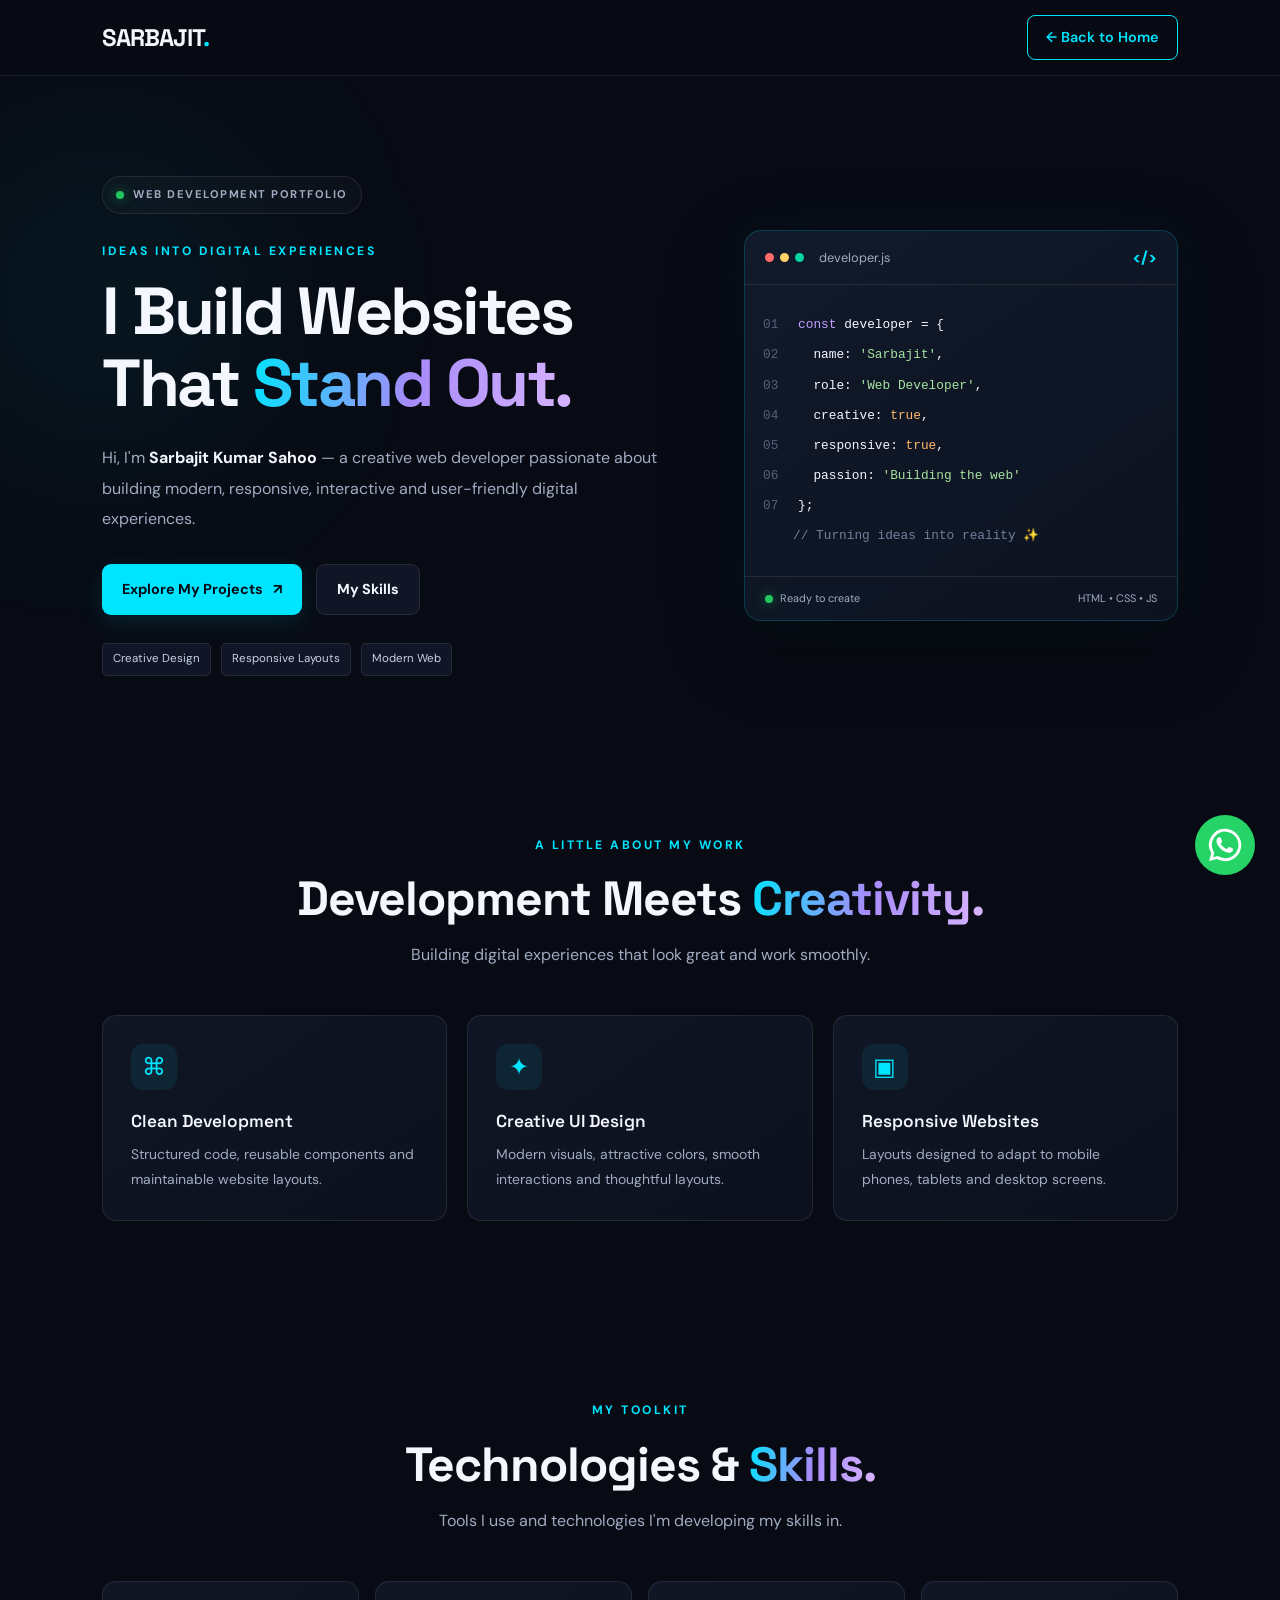
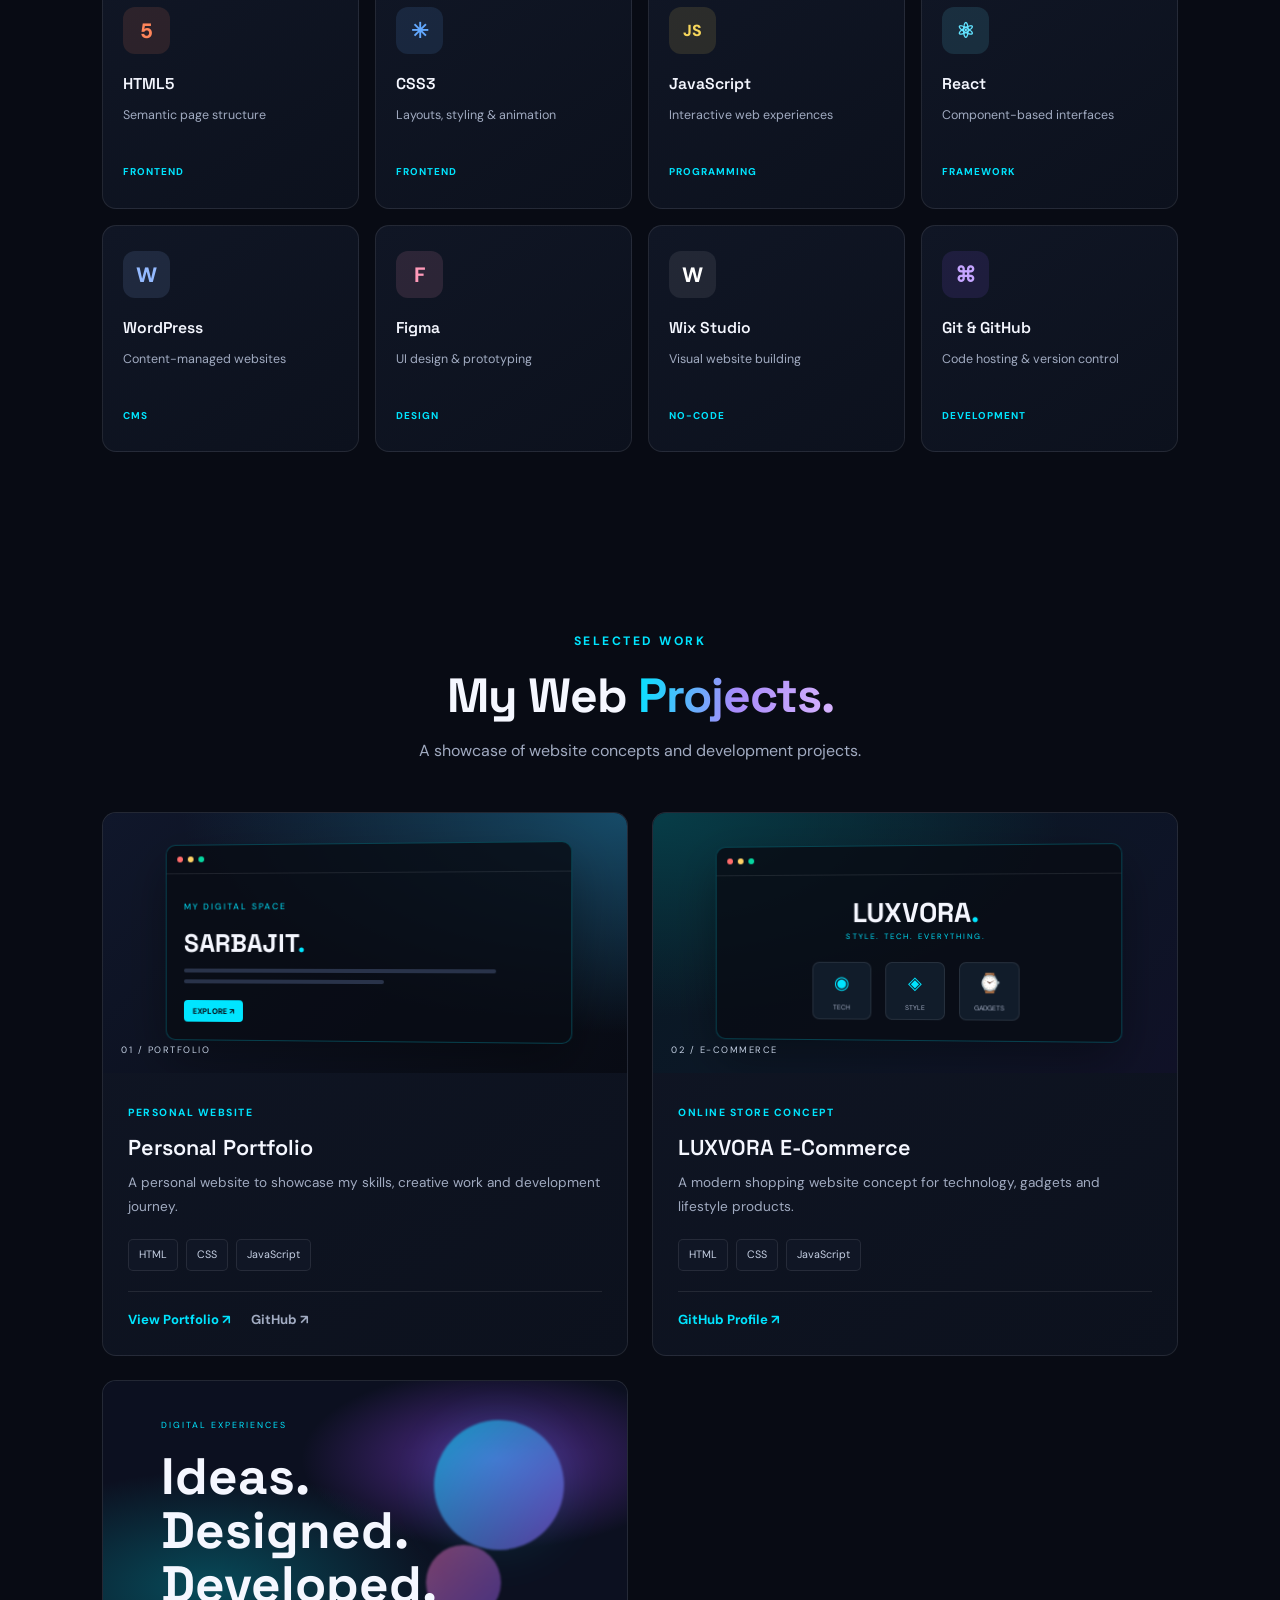
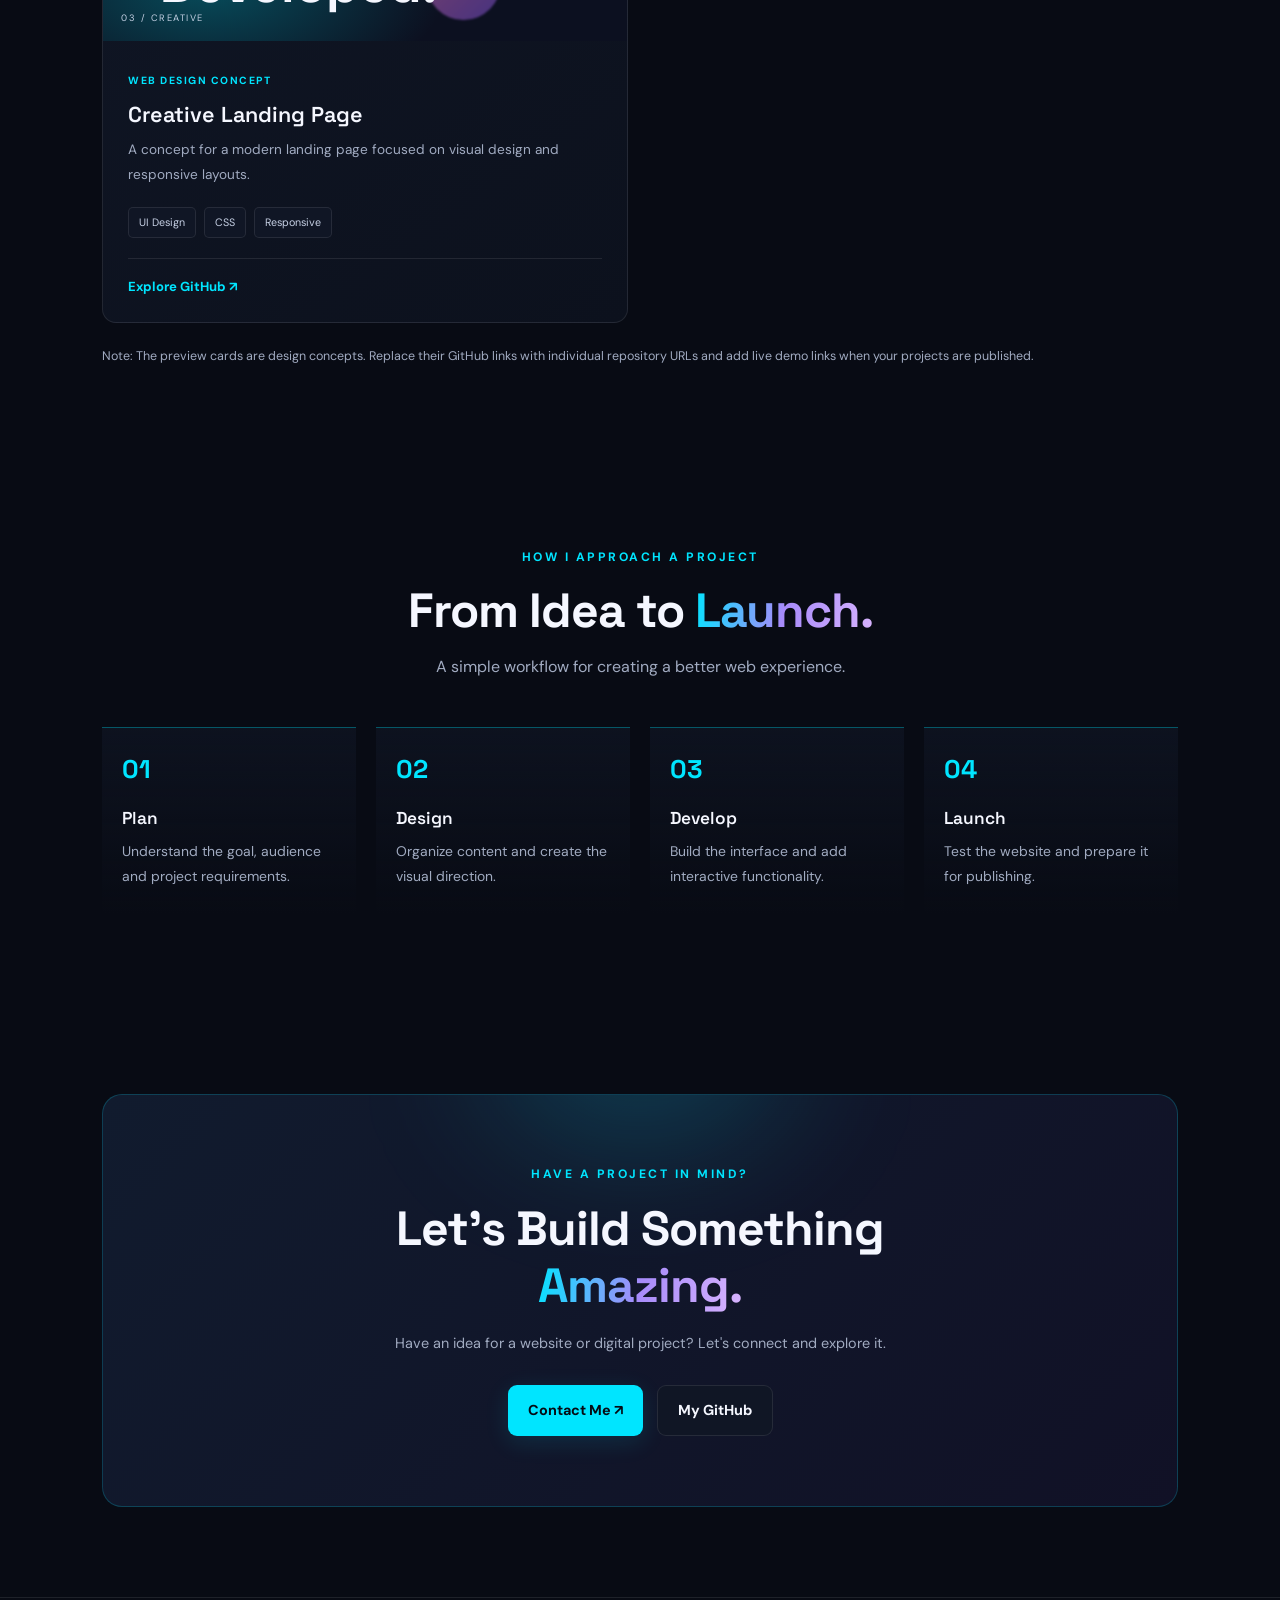
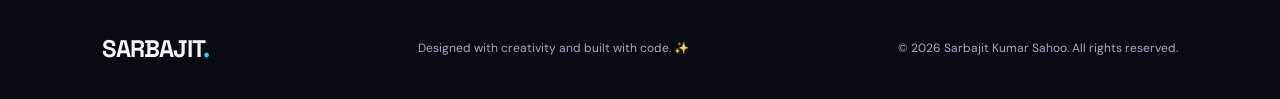
<file: web-development.html>
<!DOCTYPE html>
<html lang="en">
<head>
    <meta charset="UTF-8">
    <meta name="viewport" content="width=device-width, initial-scale=1.0">

    <title>Sarbajit Portfolio | Web Development</title>
    <meta name="description" content="Explore Sarbajit Kumar Sahoo's web development skills, websites, frontend projects and coding portfolio.">
    <meta name="theme-color" content="#080b14">

    <link rel="preconnect" href="https://fonts.googleapis.com">
    <link rel="preconnect" href="https://fonts.gstatic.com" crossorigin>
    <link href="https://fonts.googleapis.com/css2?family=DM+Sans:wght@400;500;600;700&family=Space+Grotesk:wght@400;500;600;700&display=swap" rel="stylesheet">

    <link rel="stylesheet" href="web-development.css">
    <link rel="icon" type="image/png" href="FAVICON.png">
</head>

<body>
    <div class="progress-bar" id="progressBar"></div>

    <!-- Floating WhatsApp Button -->
    <a href="https://wa.me/917381287409"
       class="floating-whatsapp"
       target="_blank"
       rel="noopener noreferrer"
       aria-label="Chat with me on WhatsApp"
       title="Chat with me on WhatsApp">

        <svg viewBox="0 0 32 32" aria-hidden="true">
            <path fill="currentColor" d="M16 .8A15.1 15.1 0 0 0 3.1 23.8L1 31l7.4-1.9A15.2 15.2 0 1 0 16 .8Zm0 27.6a12.4 12.4 0 0 1-6.3-1.7l-.5-.3-4.4 1.2L6 23.3l-.3-.5A12.5 12.5 0 1 1 16 28.4Zm6.9-9.3c-.4-.2-2.3-1.1-2.7-1.2-.4-.2-.6-.2-.9.2-.3.4-1 1.2-1.2 1.4-.2.3-.5.3-.9.1-.4-.2-1.6-.6-3-1.9-1.1-1-1.9-2.2-2.1-2.6-.2-.4 0-.6.2-.8l.6-.7c.2-.2.3-.4.4-.7.1-.2 0-.5 0-.7-.1-.2-.9-2.1-1.2-2.9-.3-.7-.6-.6-.9-.6h-.7c-.3 0-.7.1-1.1.5-.4.4-1.4 1.3-1.4 3.2s1.4 3.7 1.6 4c.2.3 2.8 4.3 6.7 6 .9.4 1.6.6 2.1.7.9.3 1.7.2 2.3.1.7-.1 2.3-.9 2.6-1.8.3-.9.3-1.7.2-1.8-.1-.2-.4-.3-.8-.5Z"/>
        </svg>

        <span class="whatsapp-tooltip">Chat with me</span>
    </a>

    <!-- Header -->
    <header class="header">
        <a href="index.html" class="logo">SARBAJIT<span>.</span></a>

        <nav class="navbar">
            <a href="index.html" class="nav-link">← Back to Home</a>
        </nav>
    </header>

    <main>
        <!-- Hero Section -->
        <section class="hero section reveal">
            <div class="hero-content">
                <div class="status">
                    <span class="status-dot"></span>
                    WEB DEVELOPMENT PORTFOLIO
                </div>

                <p class="eyebrow">IDEAS INTO DIGITAL EXPERIENCES</p>

                <h1>
                    I Build Websites<br>
                    That <span class="gradient-text">Stand Out.</span>
                </h1>

                <p class="hero-description">
                    Hi, I'm <strong>Sarbajit Kumar Sahoo</strong> — a creative
                    web developer passionate about building modern, responsive,
                    interactive and user-friendly digital experiences.
                </p>

                <div class="hero-buttons">
                    <a href="#projects" class="btn btn-primary">
                        Explore My Projects <span>↗</span>
                    </a>

                    <a href="#skills" class="btn btn-secondary">
                        My Skills
                    </a>
                </div>

                <div class="hero-tags">
                    <span>Creative Design</span>
                    <span>Responsive Layouts</span>
                    <span>Modern Web</span>
                </div>
            </div>

            <div class="code-card">
                <div class="code-top">
                    <div class="window-dots">
                        <span></span><span></span><span></span>
                    </div>
                    <span class="file-name">developer.js</span>
                    <span class="code-symbol">&lt;/&gt;</span>
                </div>

                <div class="code-body">
                    <p><span class="line-no">01</span> <span class="purple">const</span> developer = {</p>
                    <p><span class="line-no">02</span> &nbsp; name: <span class="green">'Sarbajit'</span>,</p>
                    <p><span class="line-no">03</span> &nbsp; role: <span class="green">'Web Developer'</span>,</p>
                    <p><span class="line-no">04</span> &nbsp; creative: <span class="orange">true</span>,</p>
                    <p><span class="line-no">05</span> &nbsp; responsive: <span class="orange">true</span>,</p>
                    <p><span class="line-no">06</span> &nbsp; passion: <span class="green">'Building the web'</span></p>
                    <p><span class="line-no">07</span> };</p>
                    <p class="code-comment">// Turning ideas into reality ✨</p>
                </div>

                <div class="code-footer">
                    <span><span class="status-dot"></span> Ready to create</span>
                    <span>HTML • CSS • JS</span>
                </div>
            </div>
        </section>

        <!-- About -->
        <section class="section about-section reveal" id="about">
            <div class="section-heading">
                <p class="eyebrow">A LITTLE ABOUT MY WORK</p>
                <h2>Development Meets <span class="gradient-text">Creativity.</span></h2>
                <p>Building digital experiences that look great and work smoothly.</p>
            </div>

            <div class="about-grid">
                <article class="info-card">
                    <div class="card-icon">⌘</div>
                    <h3>Clean Development</h3>
                    <p>Structured code, reusable components and maintainable website layouts.</p>
                </article>

                <article class="info-card">
                    <div class="card-icon">✦</div>
                    <h3>Creative UI Design</h3>
                    <p>Modern visuals, attractive colors, smooth interactions and thoughtful layouts.</p>
                </article>

                <article class="info-card">
                    <div class="card-icon">▣</div>
                    <h3>Responsive Websites</h3>
                    <p>Layouts designed to adapt to mobile phones, tablets and desktop screens.</p>
                </article>
            </div>
        </section>

        <!-- Skills -->
        <section class="section reveal" id="skills">
            <div class="section-heading">
                <p class="eyebrow">MY TOOLKIT</p>
                <h2>Technologies & <span class="gradient-text">Skills.</span></h2>
                <p>Tools I use and technologies I'm developing my skills in.</p>
            </div>

            <div class="skills-grid">
                <article class="skill-card">
                    <span class="skill-icon html-icon">5</span>
                    <h3>HTML5</h3>
                    <p>Semantic page structure</p>
                    <span class="skill-label">FRONTEND</span>
                </article>

                <article class="skill-card">
                    <span class="skill-icon css-icon">✳</span>
                    <h3>CSS3</h3>
                    <p>Layouts, styling & animation</p>
                    <span class="skill-label">FRONTEND</span>
                </article>

                <article class="skill-card">
                    <span class="skill-icon js-icon">JS</span>
                    <h3>JavaScript</h3>
                    <p>Interactive web experiences</p>
                    <span class="skill-label">PROGRAMMING</span>
                </article>

                <article class="skill-card">
                    <span class="skill-icon react-icon">⚛</span>
                    <h3>React</h3>
                    <p>Component-based interfaces</p>
                    <span class="skill-label">FRAMEWORK</span>
                </article>

                <article class="skill-card">
                    <span class="skill-icon wp-icon">W</span>
                    <h3>WordPress</h3>
                    <p>Content-managed websites</p>
                    <span class="skill-label">CMS</span>
                </article>

                <article class="skill-card">
                    <span class="skill-icon figma-icon">F</span>
                    <h3>Figma</h3>
                    <p>UI design & prototyping</p>
                    <span class="skill-label">DESIGN</span>
                </article>

                <article class="skill-card">
                    <span class="skill-icon wix-icon">W</span>
                    <h3>Wix Studio</h3>
                    <p>Visual website building</p>
                    <span class="skill-label">NO-CODE</span>
                </article>

                <article class="skill-card">
                    <span class="skill-icon git-icon">⌘</span>
                    <h3>Git & GitHub</h3>
                    <p>Code hosting & version control</p>
                    <span class="skill-label">DEVELOPMENT</span>
                </article>
            </div>
        </section>

        <!-- Projects -->
        <section class="section projects-section reveal" id="projects">
            <div class="section-heading">
                <p class="eyebrow">SELECTED WORK</p>
                <h2>My Web <span class="gradient-text">Projects.</span></h2>
                <p>A showcase of website concepts and development projects.</p>
            </div>

            <div class="projects-grid">
                <article class="project-card">
                    <div class="project-preview preview-portfolio">
                        <div class="mock-browser">
                            <div class="mock-bar"><span></span><span></span><span></span></div>
                            <div class="mock-content">
                                <span class="mock-label">MY DIGITAL SPACE</span>
                                <div class="mock-title">SARBAJIT<span>.</span></div>
                                <div class="mock-line"></div>
                                <div class="mock-line short"></div>
                                <div class="mock-pill">EXPLORE ↗</div>
                            </div>
                        </div>
                        <span class="preview-number">01 / PORTFOLIO</span>
                    </div>

                    <div class="project-info">
                        <span class="project-type">PERSONAL WEBSITE</span>
                        <h3>Personal Portfolio</h3>
                        <p>A personal website to showcase my skills, creative work and development journey.</p>
                        <div class="tech-tags"><span>HTML</span><span>CSS</span><span>JavaScript</span></div>
                        <div class="project-actions">
                            <a href="index.html" class="project-link">View Portfolio ↗</a>
                            <a href="https://github.com/Sarbajitkumar2003" target="_blank" rel="noopener noreferrer" class="project-link secondary-link">GitHub ↗</a>
                        </div>
                    </div>
                </article>

                <article class="project-card">
                    <div class="project-preview preview-luxvora">
                        <div class="mock-browser">
                            <div class="mock-bar"><span></span><span></span><span></span></div>
                            <div class="lux-brand">LUXVORA<span>.</span></div>
                            <div class="lux-tagline">STYLE. TECH. EVERYTHING.</div>
                            <div class="lux-products">
                                <div>◉<small>TECH</small></div>
                                <div>◈<small>STYLE</small></div>
                                <div>⌚<small>GADGETS</small></div>
                            </div>
                        </div>
                        <span class="preview-number">02 / E-COMMERCE</span>
                    </div>

                    <div class="project-info">
                        <span class="project-type">ONLINE STORE CONCEPT</span>
                        <h3>LUXVORA E-Commerce</h3>
                        <p>A modern shopping website concept for technology, gadgets and lifestyle products.</p>
                        <div class="tech-tags"><span>HTML</span><span>CSS</span><span>JavaScript</span></div>
                        <div class="project-actions">
                            <a href="https://github.com/Sarbajitkumar2003" target="_blank" rel="noopener noreferrer" class="project-link">GitHub Profile ↗</a>
                        </div>
                    </div>
                </article>

                <article class="project-card">
                    <div class="project-preview preview-creative">
                        <div class="creative-orb orb-one"></div>
                        <div class="creative-orb orb-two"></div>
                        <div class="creative-content">
                            <span>DIGITAL EXPERIENCES</span>
                            <h3>Ideas.<br>Designed.<br>Developed.</h3>
                        </div>
                        <span class="preview-number">03 / CREATIVE</span>
                    </div>

                    <div class="project-info">
                        <span class="project-type">WEB DESIGN CONCEPT</span>
                        <h3>Creative Landing Page</h3>
                        <p>A concept for a modern landing page focused on visual design and responsive layouts.</p>
                        <div class="tech-tags"><span>UI Design</span><span>CSS</span><span>Responsive</span></div>
                        <div class="project-actions">
                            <a href="https://github.com/Sarbajitkumar2003" target="_blank" rel="noopener noreferrer" class="project-link">Explore GitHub ↗</a>
                        </div>
                    </div>
                </article>
            </div>

            <p class="project-note">
                Note: The preview cards are design concepts. Replace their GitHub links
                with individual repository URLs and add live demo links when your projects
                are published.
            </p>
        </section>

        <!-- Workflow -->
        <section class="section reveal" id="workflow">
            <div class="section-heading">
                <p class="eyebrow">HOW I APPROACH A PROJECT</p>
                <h2>From Idea to <span class="gradient-text">Launch.</span></h2>
                <p>A simple workflow for creating a better web experience.</p>
            </div>

            <div class="workflow-grid">
                <article class="workflow-item">
                    <span class="step-number">01</span>
                    <h3>Plan</h3>
                    <p>Understand the goal, audience and project requirements.</p>
                </article>
                <article class="workflow-item">
                    <span class="step-number">02</span>
                    <h3>Design</h3>
                    <p>Organize content and create the visual direction.</p>
                </article>
                <article class="workflow-item">
                    <span class="step-number">03</span>
                    <h3>Develop</h3>
                    <p>Build the interface and add interactive functionality.</p>
                </article>
                <article class="workflow-item">
                    <span class="step-number">04</span>
                    <h3>Launch</h3>
                    <p>Test the website and prepare it for publishing.</p>
                </article>
            </div>
        </section>

        <!-- Contact CTA -->
        <section class="section reveal" id="contact">
            <div class="contact-card">
                <div class="contact-glow"></div>
                <p class="eyebrow">HAVE A PROJECT IN MIND?</p>
                <h2>Let's Build Something <span class="gradient-text">Amazing.</span></h2>
                <p>Have an idea for a website or digital project? Let's connect and explore it.</p>

                <div class="hero-buttons contact-buttons">
                    <a href="index.html#contact" class="btn btn-primary">Contact Me ↗</a>
                    <a href="https://github.com/Sarbajitkumar2003" target="_blank" rel="noopener noreferrer" class="btn btn-secondary">My GitHub</a>
                </div>
            </div>
        </section>
    </main>

    <!-- Footer -->
    <footer class="footer">
        <a href="index.html" class="logo">SARBAJIT<span>.</span></a>
        <p>Designed with creativity and built with code. ✨</p>
        <p class="copyright">© <span id="currentYear"></span> Sarbajit Kumar Sahoo. All rights reserved.</p>
    </footer>

    <script src="web-development.js"></script>
</body>
</html>
</file>
<file: web-development.css>
:root {
    --bg: #080b14;
    --surface: #101625;
    --surface-light: #151d2e;
    --text: #f5f7ff;
    --muted: #a1abc1;
    --accent: #00e5ff;
    --purple: #8b5cf6;
    --border: rgba(255, 255, 255, 0.09);
}

* {
    margin: 0;
    padding: 0;
    box-sizing: border-box;
}

html {
    scroll-behavior: smooth;
    scroll-padding-top: 100px;
}

body {
    font-family: 'DM Sans', sans-serif;
    background: var(--bg);
    color: var(--text);
    overflow-x: hidden;
    line-height: 1.6;
}

a {
    color: inherit;
    text-decoration: none;
}

button {
    font: inherit;
}

::selection {
    background: var(--accent);
    color: var(--bg);
}

.progress-bar {
    position: fixed;
    top: 0;
    left: 0;
    height: 3px;
    width: 0;
    background: linear-gradient(90deg, var(--accent), var(--purple));
    z-index: 2000;
    pointer-events: none;
}

/* Header */

.header {
    position: sticky;
    top: 0;
    z-index: 1000;
    min-height: 76px;
    padding: 0 8%;
    display: flex;
    justify-content: space-between;
    align-items: center;
    background: rgba(8, 11, 20, 0.88);
    backdrop-filter: blur(18px);
    -webkit-backdrop-filter: blur(18px);
    border-bottom: 1px solid var(--border);
}

.logo {
    font: 700 1.5rem 'Space Grotesk', sans-serif;
    letter-spacing: -1px;
}

.logo span {
    color: var(--accent);
}

.navbar {
    display: flex;
    align-items: center;
}

.nav-link {
    color: var(--accent);
    border: 1px solid var(--accent);
    padding: 10px 18px;
    border-radius: 8px;
    transition: 0.3s ease;
    font-size: 0.9rem;
    font-weight: 600;
}

.nav-link:hover {
    background: var(--accent);
    color: var(--bg);
    box-shadow: 0 0 20px rgba(0, 229, 255, 0.25);
}

/* Shared sections */

.section {
    width: min(1120px, 84%);
    margin: 0 auto;
    padding: 90px 0;
}

.section-heading {
    max-width: 700px;
    margin: 0 auto 48px;
    text-align: center;
}

.eyebrow {
    color: var(--accent);
    font-size: 0.76rem;
    font-weight: 700;
    letter-spacing: 2.5px;
    margin-bottom: 15px;
}

.section-heading h2,
.contact-card h2 {
    font: 700 clamp(1.9rem, 4vw, 3rem) 'Space Grotesk', sans-serif;
    line-height: 1.2;
    letter-spacing: -1px;
}

.section-heading > p:last-child {
    color: var(--muted);
    margin-top: 14px;
}

.gradient-text {
    background: linear-gradient(100deg, var(--accent), #a78bfa, #d8b4fe);
    -webkit-background-clip: text;
    background-clip: text;
    color: transparent;
}

/* Hero */

.hero {
    min-height: 630px;
    display: grid;
    grid-template-columns: 1.15fr 0.85fr;
    align-items: center;
    gap: 55px;
    padding-top: 100px;
    padding-bottom: 100px;
    position: relative;
}

.hero::before {
    content: "";
    position: absolute;
    width: 340px;
    height: 340px;
    left: -170px;
    top: 50px;
    background: rgba(0, 229, 255, 0.06);
    filter: blur(100px);
    border-radius: 50%;
    pointer-events: none;
}

.hero-content {
    position: relative;
    z-index: 1;
}

.status {
    display: inline-flex;
    align-items: center;
    gap: 9px;
    color: var(--muted);
    font-size: 0.7rem;
    font-weight: 700;
    letter-spacing: 1.5px;
    padding: 9px 13px;
    border: 1px solid var(--border);
    background: rgba(255, 255, 255, 0.025);
    border-radius: 30px;
    margin-bottom: 28px;
}

.status-dot {
    display: inline-block;
    width: 8px;
    height: 8px;
    background: #22c55e;
    border-radius: 50%;
    box-shadow: 0 0 12px rgba(34, 197, 94, 0.6);
    flex-shrink: 0;
}

.hero h1 {
    font: 700 clamp(2.8rem, 5.2vw, 4.7rem) 'Space Grotesk', sans-serif;
    line-height: 1.08;
    letter-spacing: -2.5px;
    margin-bottom: 23px;
}

.hero-description {
    max-width: 560px;
    color: var(--muted);
    font-size: 1rem;
    line-height: 1.9;
}

.hero-description strong {
    color: var(--text);
}

.hero-buttons {
    display: flex;
    flex-wrap: wrap;
    gap: 14px;
    margin-top: 30px;
}

.btn {
    min-height: 49px;
    display: inline-flex;
    justify-content: center;
    align-items: center;
    gap: 10px;
    padding: 13px 20px;
    border-radius: 9px;
    font-weight: 700;
    font-size: 0.9rem;
    transition: transform 0.3s ease, background 0.3s ease,
                box-shadow 0.3s ease;
}

.btn:hover {
    transform: translateY(-3px);
}

.btn-primary {
    color: #050b14;
    background: var(--accent);
    box-shadow: 0 6px 25px rgba(0, 229, 255, 0.12);
}

.btn-primary:hover {
    box-shadow: 0 8px 30px rgba(0, 229, 255, 0.3);
}

.btn-secondary {
    color: var(--text);
    border: 1px solid var(--border);
    background: var(--surface);
}

.btn-secondary:hover {
    border-color: var(--accent);
}

.hero-tags {
    display: flex;
    flex-wrap: wrap;
    gap: 10px;
    margin-top: 28px;
}

.hero-tags span,
.tech-tags span {
    color: #c6d0e4;
    font-size: 0.72rem;
    background: var(--surface);
    border: 1px solid var(--border);
    border-radius: 5px;
    padding: 6px 10px;
}

/* Code window */

.code-card {
    position: relative;
    min-width: 0;
    background: linear-gradient(145deg, #111a2b, #0c1220);
    border: 1px solid rgba(0, 229, 255, 0.19);
    border-radius: 17px;
    overflow: hidden;
    box-shadow: 0 25px 80px rgba(0, 0, 0, 0.3),
                0 0 50px rgba(0, 229, 255, 0.045);
    animation: float-card 5s ease-in-out infinite;
}

.code-top {
    height: 54px;
    padding: 0 20px;
    display: flex;
    align-items: center;
    gap: 15px;
    border-bottom: 1px solid var(--border);
}

.window-dots {
    display: flex;
    gap: 6px;
}

.window-dots span,
.mock-bar span {
    width: 9px;
    height: 9px;
    border-radius: 50%;
    background: #ff6b6b;
}

.window-dots span:nth-child(2),
.mock-bar span:nth-child(2) {
    background: #ffd166;
}

.window-dots span:nth-child(3),
.mock-bar span:nth-child(3) {
    background: #06d6a0;
}

.file-name {
    color: var(--muted);
    font-size: 0.8rem;
}

.code-symbol {
    color: var(--accent);
    margin-left: auto;
    font-weight: 700;
}

.code-body {
    padding: 25px 18px;
    font: 500 clamp(0.65rem, 1vw, 0.83rem)/2.35 monospace;
    white-space: nowrap;
    overflow-x: auto;
}

.line-no {
    color: #53617a;
    margin-right: 12px;
    user-select: none;
}

.purple {
    color: #c4a1ff;
}

.green {
    color: #a6e3a1;
}

.orange {
    color: #ffb86c;
}

.code-comment {
    color: #70809b;
    padding-left: 30px;
}

.code-footer {
    display: flex;
    justify-content: space-between;
    gap: 10px;
    padding: 13px 20px;
    font-size: 0.68rem;
    color: var(--muted);
    border-top: 1px solid var(--border);
}

.code-footer > span:first-child {
    display: flex;
    align-items: center;
    gap: 7px;
}

/* About cards */

.about-section {
    padding-top: 60px;
}

.about-grid {
    display: grid;
    grid-template-columns: repeat(3, 1fr);
    gap: 20px;
}

.info-card,
.skill-card,
.project-card {
    background: linear-gradient(145deg, var(--surface), #0c111d);
    border: 1px solid var(--border);
    border-radius: 14px;
    transition: border-color 0.3s ease, transform 0.3s ease,
                box-shadow 0.3s ease;
}

.info-card {
    padding: 28px;
}

.info-card:hover,
.skill-card:hover,
.project-card:hover {
    transform: translateY(-6px);
    border-color: rgba(0, 229, 255, 0.4);
    box-shadow: 0 18px 40px rgba(0, 0, 0, 0.17);
}

.card-icon {
    width: 46px;
    height: 46px;
    display: grid;
    place-items: center;
    border-radius: 12px;
    color: var(--accent);
    background: rgba(0, 229, 255, 0.08);
    font-size: 1.5rem;
    margin-bottom: 20px;
}

.info-card h3,
.skill-card h3,
.project-info h3,
.workflow-item h3 {
    font: 600 1.08rem 'Space Grotesk', sans-serif;
    margin-bottom: 10px;
}

.info-card p,
.skill-card p,
.project-info > p,
.workflow-item p {
    color: var(--muted);
    font-size: 0.87rem;
    line-height: 1.8;
}

/* Skills */

.skills-grid {
    display: grid;
    grid-template-columns: repeat(4, 1fr);
    gap: 16px;
}

.skill-card {
    min-width: 0;
    padding: 25px 20px;
}

.skill-icon {
    width: 47px;
    height: 47px;
    display: grid;
    place-items: center;
    border-radius: 12px;
    font-size: 1.3rem;
    font-weight: 800;
    margin-bottom: 20px;
}

.html-icon {
    color: #ff855a;
    background: rgba(255, 133, 90, 0.12);
}

.css-icon {
    color: #63a9ff;
    background: rgba(99, 169, 255, 0.12);
}

.js-icon {
    color: #f7d75c;
    background: rgba(247, 215, 92, 0.12);
    font-size: 1rem;
}

.react-icon {
    color: #62e3ff;
    background: rgba(98, 227, 255, 0.12);
}

.wp-icon {
    color: #94baff;
    background: rgba(148, 186, 255, 0.12);
}

.figma-icon {
    color: #ff9ab9;
    background: rgba(255, 154, 185, 0.12);
}

.wix-icon {
    color: #fff;
    background: rgba(255, 255, 255, 0.08);
}

.git-icon {
    color: #c5a5ff;
    background: rgba(139, 92, 246, 0.12);
}

.skill-card h3 {
    font-size: 0.98rem;
}

.skill-card p {
    font-size: 0.78rem;
    min-height: 45px;
}

.skill-label {
    display: inline-block;
    color: var(--accent);
    font-size: 0.62rem;
    font-weight: 700;
    letter-spacing: 1px;
    margin-top: 15px;
}

/* Project cards */

.projects-grid {
    display: grid;
    grid-template-columns: repeat(2, minmax(0, 1fr));
    gap: 24px;
}

.project-card {
    overflow: hidden;
}

.project-preview {
    height: 260px;
    position: relative;
    display: flex;
    align-items: center;
    justify-content: center;
    overflow: hidden;
}

.preview-portfolio {
    background: radial-gradient(ellipse at top right, #164b68, transparent 60%),
                linear-gradient(135deg, #10172b, #080b14);
}

.preview-luxvora {
    background: radial-gradient(ellipse at top left, #073d48, transparent 55%),
                linear-gradient(135deg, #081b25, #101127);
}

.preview-creative {
    grid-column: 1 / -1;
    background: radial-gradient(ellipse at 75% 30%, #542b90, transparent 35%),
                radial-gradient(ellipse at 20% 80%, #074b5a, transparent 40%),
                #0c1020;
}

.mock-browser {
    width: 78%;
    min-height: 175px;
    background: rgba(8, 11, 20, 0.83);
    border: 1px solid rgba(0, 229, 255, 0.24);
    border-radius: 10px;
    overflow: hidden;
    box-shadow: 0 20px 50px rgba(0, 0, 0, 0.35);
    transform: perspective(900px) rotateY(-5deg);
}

.mock-bar {
    display: flex;
    gap: 5px;
    padding: 11px;
    border-bottom: 1px solid var(--border);
}

.mock-bar span {
    width: 6px;
    height: 6px;
}

.mock-content {
    padding: 18px;
}

.mock-label,
.lux-tagline,
.creative-content > span {
    font-size: 0.55rem;
    letter-spacing: 2px;
    color: var(--accent);
}

.mock-title {
    font: 700 1.6rem 'Space Grotesk', sans-serif;
    margin: 10px 0;
}

.mock-title span,
.lux-brand span {
    color: var(--accent);
}

.mock-line {
    width: 85%;
    height: 4px;
    border-radius: 4px;
    background: #29334a;
    margin: 7px 0;
}

.mock-line.short {
    width: 55%;
}

.mock-pill {
    display: inline-block;
    margin-top: 10px;
    font-size: 0.5rem;
    color: #071019;
    background: var(--accent);
    padding: 5px 9px;
    border-radius: 4px;
    font-weight: 800;
}

.lux-brand {
    font: 700 1.7rem 'Space Grotesk', sans-serif;
    text-align: center;
    margin-top: 20px;
}

.lux-tagline {
    text-align: center;
    font-size: 0.48rem;
}

.lux-products {
    display: flex;
    justify-content: center;
    gap: 14px;
    margin: 20px 0;
}

.lux-products div {
    width: 60px;
    height: 58px;
    display: flex;
    flex-direction: column;
    align-items: center;
    justify-content: center;
    gap: 5px;
    color: var(--accent);
    background: #111c2a;
    border: 1px solid var(--border);
    border-radius: 7px;
    font-size: 1.15rem;
}

.lux-products small {
    color: var(--muted);
    font-size: 0.42rem;
}

.preview-number {
    position: absolute;
    left: 18px;
    bottom: 15px;
    font-size: 0.58rem;
    color: #c4d0e3;
    letter-spacing: 1.5px;
}

.creative-content {
    position: relative;
    z-index: 2;
    width: 78%;
}

.creative-content h3 {
    font: 700 clamp(1.9rem, 4vw, 3.3rem)/1.05 'Space Grotesk', sans-serif;
    margin-top: 15px;
}

.creative-orb {
    position: absolute;
    width: 130px;
    height: 130px;
    border-radius: 50%;
    filter: blur(1px);
    opacity: 0.6;
}

.orb-one {
    right: 12%;
    top: 15%;
    background: linear-gradient(135deg, #00e5ff, #8b5cf6);
    box-shadow: 0 0 50px rgba(0, 229, 255, 0.18);
}

.orb-two {
    right: 24%;
    bottom: 8%;
    width: 75px;
    height: 75px;
    background: linear-gradient(135deg, #ff7ac6, #8b5cf6);
    opacity: 0.45;
}

.project-info {
    padding: 25px;
}

.project-type {
    color: var(--accent);
    font-size: 0.65rem;
    font-weight: 700;
    letter-spacing: 1.5px;
}

.project-info h3 {
    font-size: 1.35rem;
    margin: 10px 0;
}

.project-info > p {
    font-size: 0.85rem;
}

.tech-tags {
    display: flex;
    flex-wrap: wrap;
    gap: 8px;
    margin: 20px 0;
}

.tech-tags span {
    font-size: 0.67rem;
}

.project-actions {
    display: flex;
    flex-wrap: wrap;
    gap: 20px;
    padding-top: 17px;
    border-top: 1px solid var(--border);
}

.project-link {
    color: var(--accent);
    font-size: 0.82rem;
    font-weight: 700;
    transition: color 0.3s ease;
}

.project-link:hover {
    color: #b7f8ff;
}

.secondary-link {
    color: var(--muted);
}

.project-note {
    margin-top: 22px;
    color: var(--muted);
    font-size: 0.78rem;
    line-height: 1.8;
}

/* Workflow */

.workflow-grid {
    display: grid;
    grid-template-columns: repeat(4, 1fr);
    gap: 20px;
}

.workflow-item {
    padding: 25px 20px;
    border-top: 1px solid rgba(0, 229, 255, 0.35);
    background: linear-gradient(180deg, rgba(16, 22, 37, 0.65), transparent);
}

.step-number {
    display: block;
    color: var(--accent);
    font: 700 1.6rem 'Space Grotesk', sans-serif;
    margin-bottom: 22px;
}

/* Contact */

.contact-card {
    position: relative;
    isolation: isolate;
    overflow: hidden;
    text-align: center;
    padding: 70px 25px;
    background: linear-gradient(135deg, #111b2e, #111126);
    border: 1px solid rgba(0, 229, 255, 0.2);
    border-radius: 20px;
}

.contact-glow {
    position: absolute;
    z-index: -1;
    width: 300px;
    height: 200px;
    left: 50%;
    top: -150px;
    transform: translateX(-50%);
    background: rgba(0, 229, 255, 0.18);
    filter: blur(70px);
    border-radius: 50%;
}

.contact-card h2 {
    max-width: 650px;
    margin: 0 auto;
}

.contact-card > p:not(.eyebrow) {
    color: var(--muted);
    max-width: 580px;
    margin: 17px auto 0;
    font-size: 0.9rem;
}

.contact-buttons {
    justify-content: center;
}

/* Footer */

.footer {
    padding: 35px 8%;
    border-top: 1px solid var(--border);
    display: flex;
    align-items: center;
    justify-content: space-between;
    flex-wrap: wrap;
    gap: 18px;
}

.footer p {
    color: var(--muted);
    font-size: 0.75rem;
}

/* Reveal animation */

.reveal {
    opacity: 0;
    transform: translateY(24px);
    transition: opacity 0.7s ease, transform 0.7s ease;
}

.reveal.visible {
    opacity: 1;
    transform: translateY(0);
}

@keyframes float-card {
    0%, 100% {
        transform: translateY(0);
    }
    50% {
        transform: translateY(-9px);
    }
}

/* Accessibility */

a:focus-visible {
    outline: 2px solid var(--accent);
    outline-offset: 4px;
}

@media (prefers-reduced-motion: reduce) {
    *,
    *::before,
    *::after {
        scroll-behavior: auto !important;
        animation: none !important;
        transition-duration: 0.01ms !important;
    }

    .reveal {
        opacity: 1;
        transform: none;
    }
}

/* Tablet */

@media (max-width: 900px) {
    .header {
        padding: 0 5%;
    }

    .section {
        width: 90%;
    }

    .hero {
        grid-template-columns: 1fr;
        gap: 45px;
        padding-top: 75px;
    }

    .hero-content {
        max-width: 700px;
    }

    .code-card {
        max-width: 650px;
        width: 100%;
        justify-self: center;
    }

    .skills-grid {
        grid-template-columns: repeat(2, minmax(0, 1fr));
    }

    .workflow-grid {
        grid-template-columns: repeat(2, 1fr);
    }
}

/* Mobile */

@media (max-width: 600px) {
    .header {
        min-height: 68px;
        padding: 0 5%;
    }

    .logo {
        font-size: 1.25rem;
    }

    .nav-link {
        padding: 9px 11px;
        font-size: 0.76rem;
    }

    .section {
        width: 90%;
        padding: 65px 0;
    }

    .hero {
        min-height: auto;
        padding-top: 65px;
        padding-bottom: 55px;
        gap: 35px;
    }

    .status {
        font-size: 0.59rem;
        letter-spacing: 1px;
    }

    .hero h1 {
        font-size: clamp(2.35rem, 10vw, 3.5rem);
        letter-spacing: -1.5px;
    }

    .hero-description {
        font-size: 0.9rem;
    }

    .hero-buttons {
        gap: 10px;
    }

    .btn {
        padding: 12px 14px;
        font-size: 0.8rem;
    }

    .hero-tags {
        gap: 7px;
    }

    .hero-tags span {
        font-size: 0.63rem;
    }

    .code-body {
        padding: 18px 12px;
        font-size: 0.65rem;
    }

    .line-no {
        margin-right: 5px;
    }

    .code-footer {
        font-size: 0.58rem;
        padding: 12px;
    }

    .section-heading {
        margin-bottom: 32px;
    }

    .section-heading h2,
    .contact-card h2 {
        font-size: 1.9rem;
    }

    .about-grid,
    .projects-grid {
        grid-template-columns: 1fr;
    }

    .info-card {
        padding: 23px;
    }

    .skills-grid {
        gap: 12px;
    }

    .skill-card {
        padding: 18px 14px;
    }

    .skill-card p {
        min-height: auto;
    }

    .project-preview {
        height: 225px;
    }

    .preview-creative {
        grid-column: auto;
    }

    .creative-content h3 {
        font-size: 2.2rem;
    }

    .project-info {
        padding: 21px;
    }

    .workflow-grid {
        gap: 12px;
    }

    .workflow-item {
        padding: 18px 14px;
    }

    .workflow-item p {
        font-size: 0.8rem;
    }

    .contact-card {
        padding: 48px 18px;
    }

    .contact-buttons {
        align-items: center;
    }

    .footer {
        padding: 30px 5%;
        flex-direction: column;
        text-align: center;
    }

    .floating-whatsapp {
        width: 54px;
        height: 54px;
        right: 18px;
        bottom: 18px;
    }

    .floating-whatsapp svg {
        width: 30px;
        height: 30px;
    }
}

/* WhatsApp floating button */

.floating-whatsapp {
    position: fixed;
    right: 25px;
    bottom: 25px;
    width: 60px;
    height: 60px;
    background: #25d366;
    color: #fff;
    border-radius: 50%;
    display: flex;
    align-items: center;
    justify-content: center;
    z-index: 1500;
    box-shadow: 0 0 0 0 rgba(37, 211, 102, 0.55);
    animation: whatsapp-pulse 2s infinite;
    transition: transform 0.3s ease, background 0.3s ease;
}

.floating-whatsapp svg {
    width: 34px;
    height: 34px;
}

.floating-whatsapp:hover {
    background: #128c7e;
    transform: scale(1.1);
    animation-play-state: paused;
}

.whatsapp-tooltip {
    position: absolute;
    right: 72px;
    background: #111827;
    color: #fff;
    padding: 9px 13px;
    border-radius: 8px;
    font-size: 0.8rem;
    white-space: nowrap;
    opacity: 0;
    visibility: hidden;
    transform: translateX(8px);
    transition: 0.3s ease;
    pointer-events: none;
}

.floating-whatsapp:hover .whatsapp-tooltip {
    opacity: 1;
    visibility: visible;
    transform: translateX(0);
}

@keyframes whatsapp-pulse {
    0% {
        box-shadow: 0 0 0 0 rgba(37, 211, 102, 0.55);
    }
    70% {
        box-shadow: 0 0 0 14px rgba(37, 211, 102, 0);
    }
    100% {
        box-shadow: 0 0 0 0 rgba(37, 211, 102, 0);
    }
}

@media (prefers-reduced-motion: reduce) {
    .floating-whatsapp {
        animation: none;
        transition: none;
    }
}
</file>
